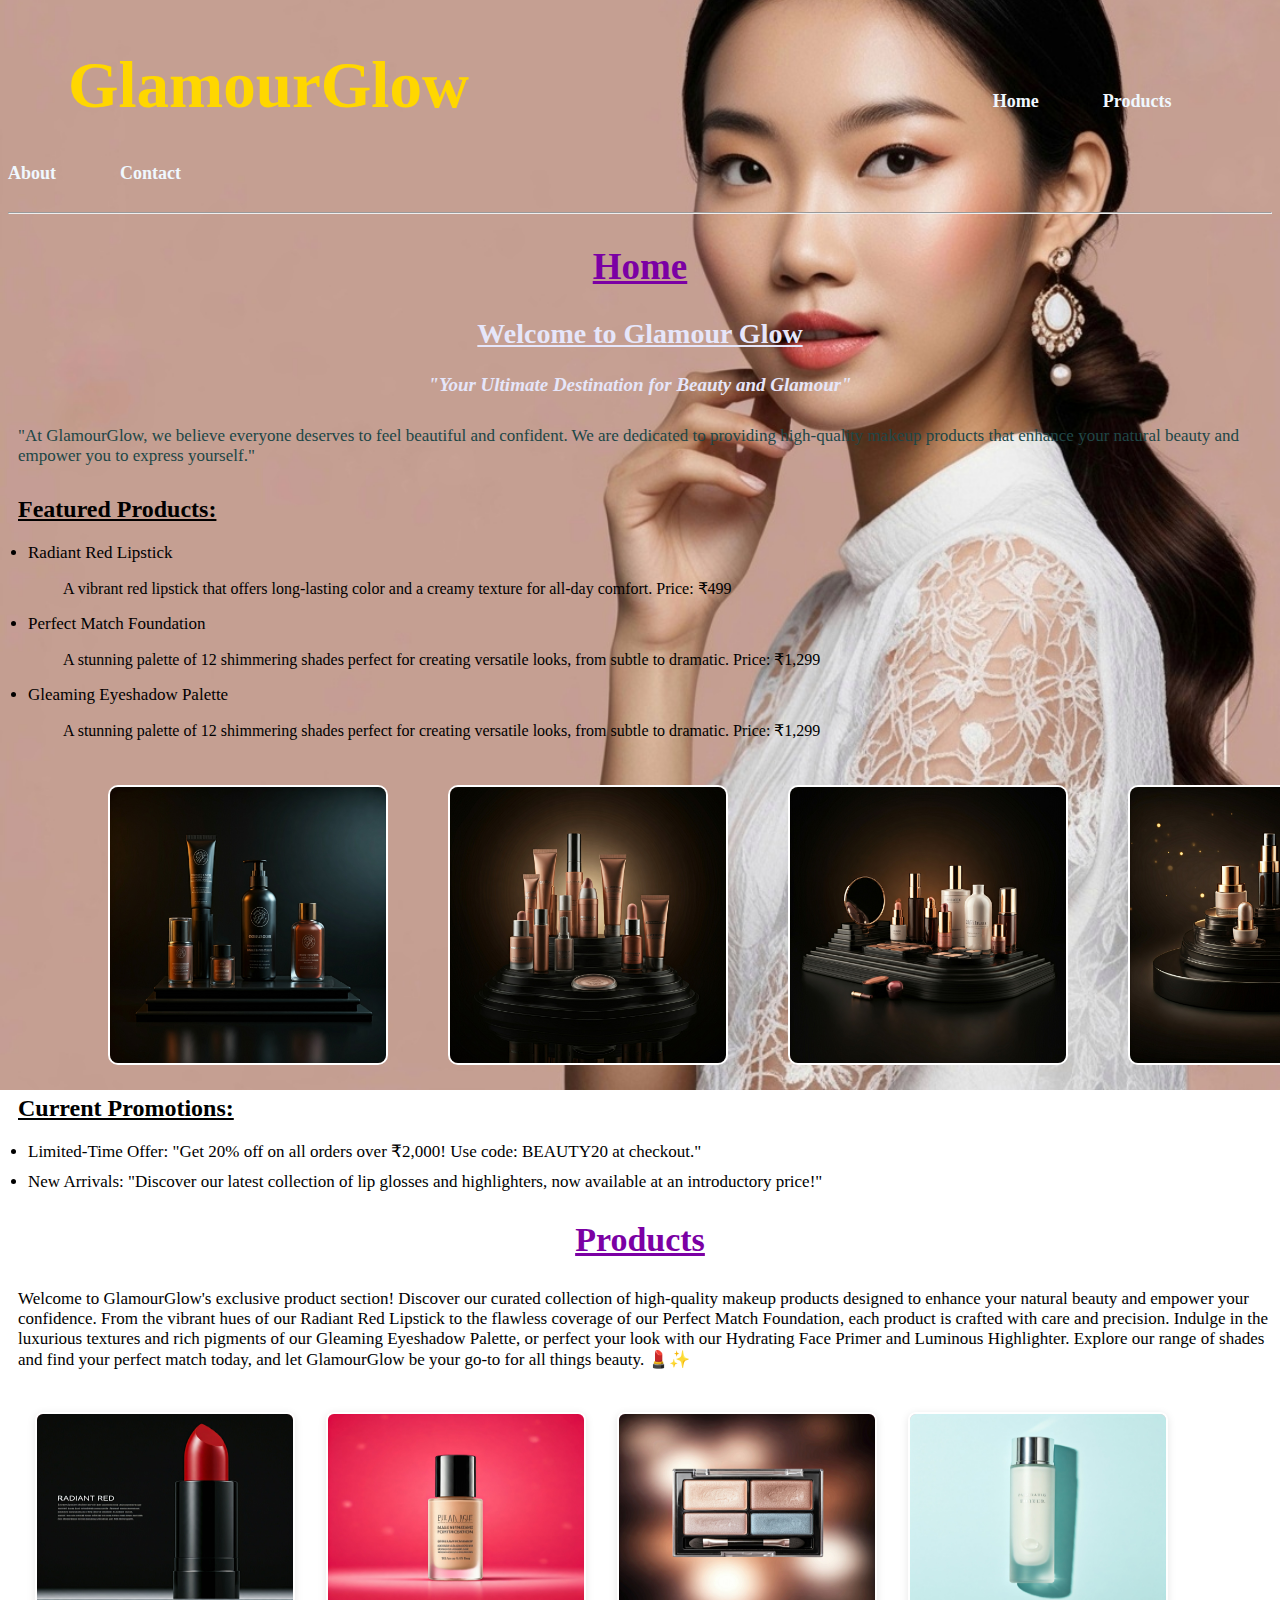
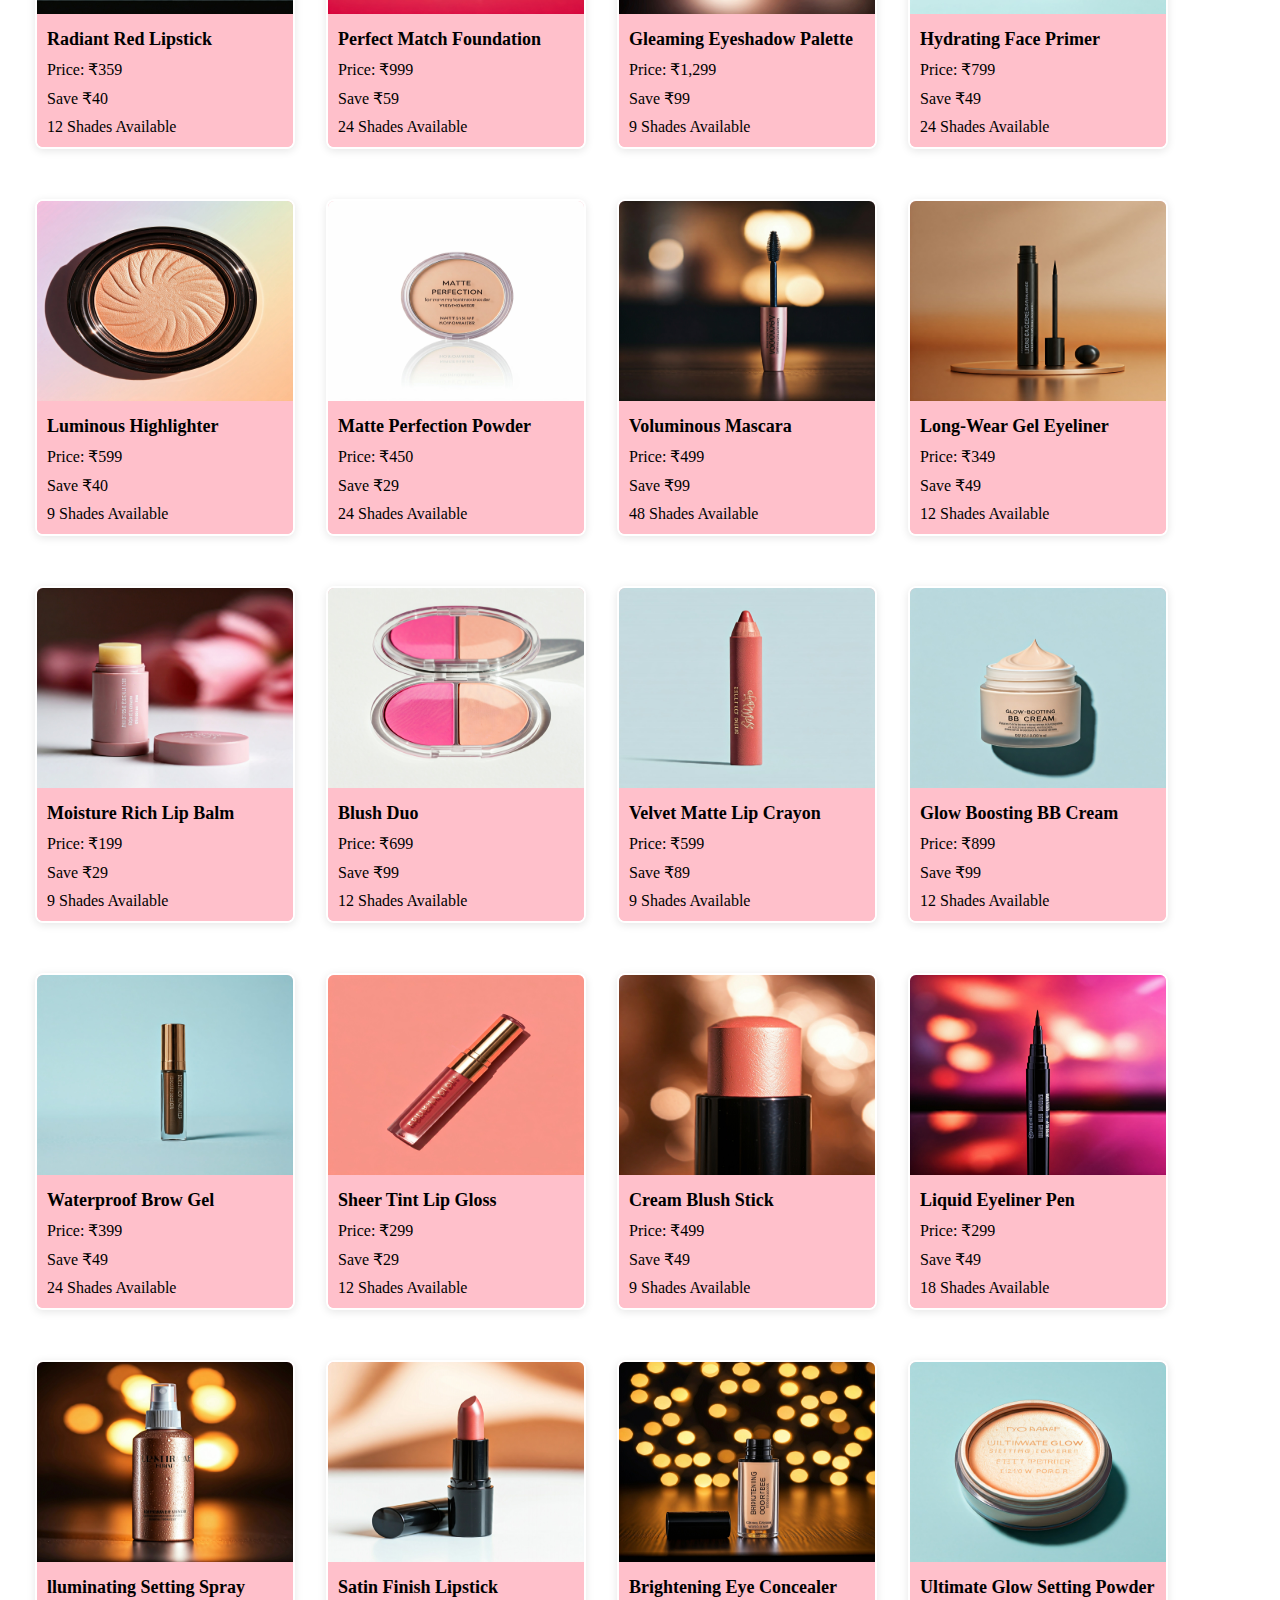
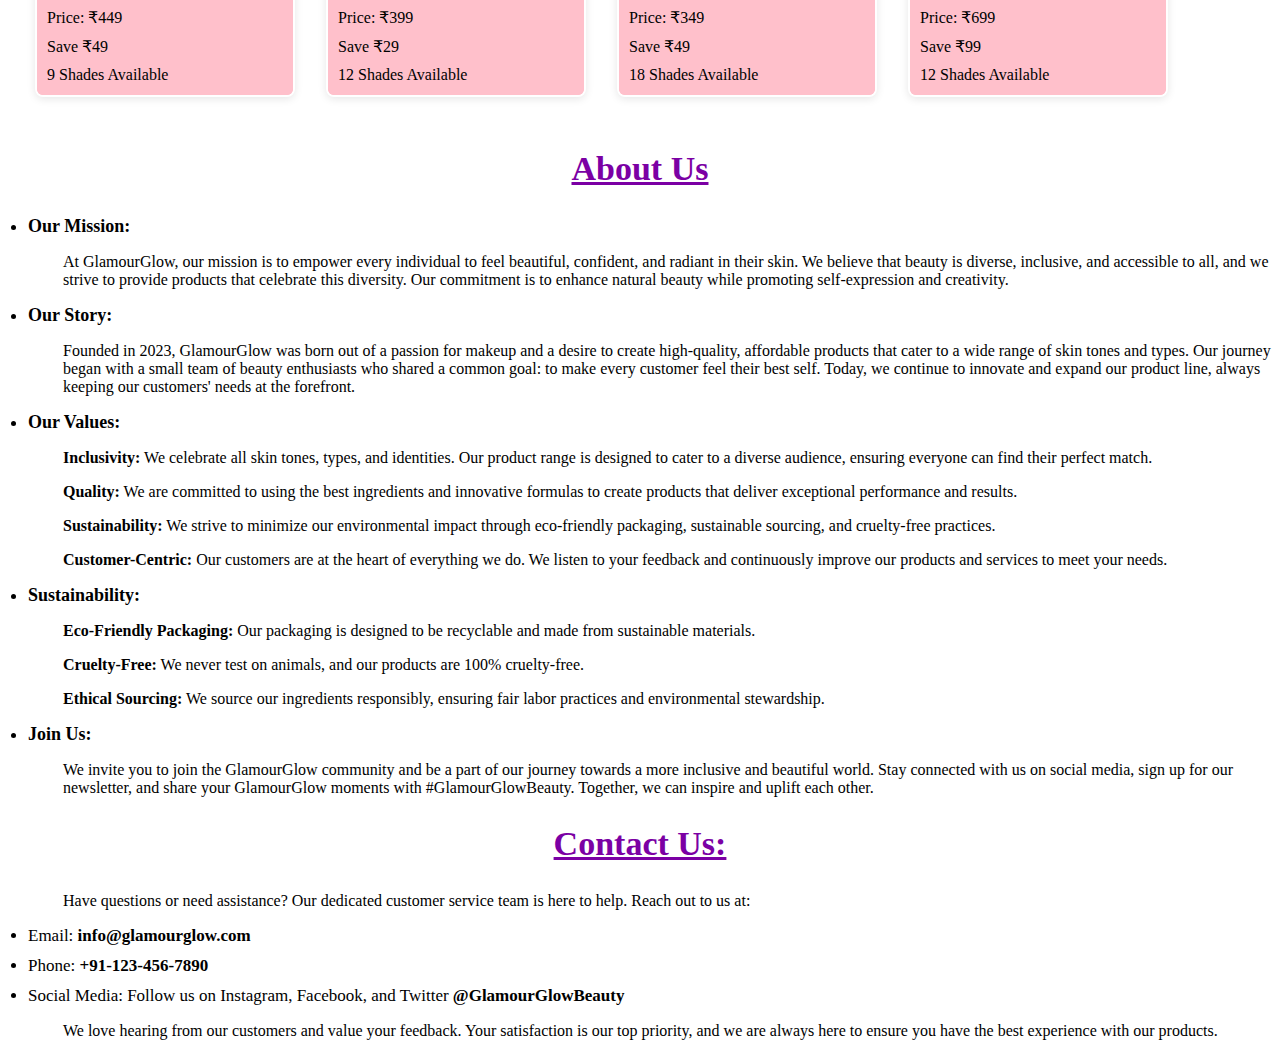
<file: index.html>
<!DOCTYPE html>
<html lang="en">
<head>
    <meta charset="UTF-8">
    <meta name="viewport" content="width=device-width, initial-scale=1.0">
    <title>Webpage</title>
    <link rel="stylesheet" href="style.css">
</head>

    <body>

        <header>

            <h1 class="header-one">GlamourGlow</h1>

                <h3 class="header-two">Home</h3>
                <h3 class="header-three">Products</h3>
                <h3 class="header-four">About</h3>
                <h3 class="header-five">Contact</h3>

        </header>

        <hr class="hr1">

        <h2 class="home1">Home</h2>

        <h2 class="welcome">Welcome to Glamour Glow</h2>

        <h3 class="tagline">"Your Ultimate Destination for Beauty and Glamour"</h3>

        <p class="paragraph-one">"At GlamourGlow, we believe everyone deserves to feel beautiful 
            and confident. We are dedicated to providing high-quality makeup 
            products that enhance your natural beauty and empower you to 
            express yourself."</p>

        <h2 class="home-products">Featured Products:</h2>
        
        <li class="list-items1">Radiant Red Lipstick</li>

        <p class="paragraph-two">A vibrant red lipstick that offers long-lasting color and a 
            creamy texture for all-day comfort. Price: ₹499</p>

        <li class="list-items2">Perfect Match Foundation</li>

        <p class="paragraph-three">A stunning palette of 12 shimmering shades perfect for 
            creating versatile looks, from subtle to dramatic. Price: ₹1,299</p>

        <li class="list-items3">Gleaming Eyeshadow Palette</li>

        <p class="paragraph-four">A stunning palette of 12 shimmering shades perfect for 
            creating versatile looks, from subtle to dramatic. Price: ₹1,299</p>

        <div class="image">

            <img src="cosmatics 1.jpeg" alt="cosmatics" class="image-one">
            <img src="cosmatics 2.jpeg" alt="cosmatics" class="image-two">
            <img src="cosmatics 3.jpeg" alt="cosmatics" class="image-three">
            <img src="cosmatics 4.jpeg" alt="cosmatics" class="image-four">

        </div>

        <h2 class="current-promotions">Current Promotions:</h2>

            <li class="list-items4">Limited-Time Offer: "Get 20% off on all orders over ₹2,000!
            Use code: BEAUTY20 at checkout."</li>

            <li class="list-items5">New Arrivals: "Discover our latest collection of lip glosses 
            and highlighters, now available at an introductory price!"</li>


        <h2 class="products1">Products</h2>

        <p class="paragraph-five">Welcome to GlamourGlow's exclusive product section! Discover our 
            curated collection of high-quality makeup products designed to 
            enhance your natural beauty and empower your confidence. From 
            the vibrant hues of our Radiant Red Lipstick to the flawless 
            coverage of our Perfect Match Foundation, each product is 
            crafted with care and precision. Indulge in the luxurious 
            textures and rich pigments of our Gleaming Eyeshadow Palette, 
            or perfect your look with our Hydrating Face Primer and Luminous 
            Highlighter. Explore our range of shades and find your perfect 
            match today, and let GlamourGlow be your go-to for all things 
            beauty. 💄✨</p>

        <div class="products-container">
            <div class="box1">
                <div class="image-container">
                    <img src="Radiant Red Lipstick.jpeg" alt="Radiant Red Lipstick">
                </div>
                <div class="details-container">
                    <h3 class="details">Radiant Red Lipstick</h3>
                    <li class="details1">Price: ₹359</li>
                    <li class="details1">Save ₹40</li>
                    <li class="details1">12 Shades Available</li>
                </div>
            </div>
        </div>

        <div class="products-container">
            <div class="box1">
                <div class="image-container">
                    <img src="Foundation.jpeg" alt="Perfect Match Foundation">
                </div>
                <div class="details-container">
                    <h3 class="details">Perfect Match Foundation</h3>
                    <li class="details1">Price: ₹999</li>
                    <li class="details1">Save ₹59</li>
                    <li class="details1">24 Shades Available</li>
                </div>
            </div>
        </div>

        <div class="products-container">
            <div class="box1">
                <div class="image-container">
                    <img src="Eyes.jpeg" alt="Gleaming Eyeshadow Palette">
                </div>
                <div class="details-container">
                    <h3 class="details">Gleaming Eyeshadow Palette</h3>
                    <li class="details1">Price: ₹1,299</li>
                    <li class="details1">Save ₹99</li>
                    <li class="details1">9 Shades Available</li>
                </div>
            </div>
        </div>

        <div class="products-container">
            <div class="box1">
                <div class="image-container">
                    <img src="hydrating.jpeg" alt="Hydrating Face Primer">
                </div>
                <div class="details-container">
                    <h3 class="details">Hydrating Face Primer</h3>
                    <li class="details1">Price: ₹799</li>
                    <li class="details1">Save ₹49</li>
                    <li class="details1">24 Shades Available</li>
                </div>
            </div>
        </div>

        <div class="products-container">
            <div class="box1">
                <div class="image-container">
                    <img src="Lumi.jpeg" alt="Luminous Highlighter">
                </div>
                <div class="details-container">
                    <h3 class="details">Luminous Highlighter</h3>
                    <li class="details1">Price: ₹599</li>
                    <li class="details1">Save ₹40</li>
                    <li class="details1">9 Shades Available</li>
                </div>
            </div>
        </div>

        <div class="products-container">
            <div class="box1">
                <div class="image-container">
                    <img src="matte.jpeg" alt="Matte Perfection Powder">
                </div>
                <div class="details-container">
                    <h3 class="details">Matte Perfection Powder</h3>
                    <li class="details1">Price: ₹450</li>
                    <li class="details1">Save ₹29</li>
                    <li class="details1">24 Shades Available</li>
                </div>
            </div>
        </div>

        <div class="products-container">
            <div class="box1">
                <div class="image-container">
                    <img src="mascara.jpeg" alt="Voluminous Mascara">
                </div>
                <div class="details-container">
                    <h3 class="details">Voluminous Mascara</h3>
                    <li class="details1">Price: ₹499</li>
                    <li class="details1">Save ₹99</li>
                    <li class="details1">48 Shades Available</li>
                </div>
            </div>
        </div>

        <div class="products-container">
            <div class="box1">
                <div class="image-container">
                    <img src="eyeliner.jpeg" alt="Long-Wear Gel Eyeliner">
                </div>
                <div class="details-container">
                    <h3 class="details">Long-Wear Gel Eyeliner</h3>
                    <li class="details1">Price: ₹349</li>
                    <li class="details1">Save ₹49</li>
                    <li class="details1">12 Shades Available</li>
                </div>
            </div>
        </div>

        <div class="products-container">
            <div class="box1">
                <div class="image-container">
                    <img src="lip balm.jpeg" alt="Moisture Rich Lip Balm">
                </div>
                <div class="details-container">
                    <h3 class="details">Moisture Rich Lip Balm</h3>
                    <li class="details1">Price: ₹199</li>
                    <li class="details1">Save ₹29</li>
                    <li class="details1">9 Shades Available</li>
                </div>
            </div>
        </div>

        <div class="products-container">
            <div class="box1">
                <div class="image-container">
                    <img src="brush.jpeg" alt="Blush Duo">
                </div>
                <div class="details-container">
                    <h3 class="details">Blush Duo</h3>
                    <li class="details1">Price: ₹699</li>
                    <li class="details1">Save ₹99</li>
                    <li class="details1">12 Shades Available</li>
                </div>
            </div>
        </div>

        <div class="products-container">
            <div class="box1">
                <div class="image-container">
                    <img src="Velvet Matte Lip Crayon.jpeg" alt="Velvet Matte Lip Crayon">
                </div>
                <div class="details-container">
                    <h3 class="details">Velvet Matte Lip Crayon</h3>
                    <li class="details1">Price: ₹599</li>
                    <li class="details1">Save ₹89</li>
                    <li class="details1">9 Shades Available</li>
                </div>
            </div>
        </div>

        <div class="products-container">
            <div class="box1">
                <div class="image-container">
                    <img src="Glow Boosting BB Cream.jpeg" alt="Glow Boosting BB Cream">
                </div>
                <div class="details-container">
                    <h3 class="details">Glow Boosting BB Cream</h3>
                    <li class="details1">Price: ₹899</li>
                    <li class="details1">Save ₹99</li>
                    <li class="details1">12 Shades Available</li>
                </div>
            </div>
        </div>

        <div class="products-container">
            <div class="box1">
                <div class="image-container">
                    <img src="Waterproof Brow Gel.jpeg" alt="Waterproof Brow Gel">
                </div>
                <div class="details-container">
                    <h3 class="details">Waterproof Brow Gel</h3>
                    <li class="details1">Price: ₹399</li>
                    <li class="details1">Save ₹49</li>
                    <li class="details1">24 Shades Available</li>
                </div>
            </div>
        </div>

        <div class="products-container">
            <div class="box1">
            <div class="image-container">
                <img src="Sheer Tint Lip Gloss.jpeg" alt="Sheer Tint Lip Gloss">
            </div>
            <div class="details-container">
                    <h3 class="details">Sheer Tint Lip Gloss</h3>
                    <li class="details1">Price: ₹299</li>
                    <li class="details1">Save ₹29</li>
                    <li class="details1">12 Shades Available</li>
                </div>
            </div>
        </div>

        <div class="products-container">
            <div class="box1">
                <div class="image-container">
                    <img src="Cream Blush Stick.jpeg" alt="Cream Blush Stick">
                </div>
                <div class="details-container">
                    <h3 class="details">Cream Blush Stick</h3>
                    <li class="details1">Price: ₹499</li>
                    <li class="details1">Save ₹49</li>
                    <li class="details1">9 Shades Available</li>
                </div>
            </div>
        </div>

        <div class="products-container">
            <div class="box1">
                <div class="image-container">
                    <img src="Liquid Eyeliner Pen.jpeg" alt="Liquid Eyeliner Pen">
                </div>
                <div class="details-container">
                    <h3 class="details">Liquid Eyeliner Pen</h3>
                    <li class="details1">Price: ₹299</li>
                    <li class="details1">Save ₹49</li>
                    <li class="details1">18 Shades Available</li>
                </div>
            </div>
        </div>

        <div class="products-container">
            <div class="box1">
                <div class="image-container">
                    <img src="Illuminating Setting Spray.jpeg" alt="lluminating Setting Spray">
                </div>
                <div class="details-container">
                    <h3 class="details">lluminating Setting Spray</h3>
                    <li class="details1">Price: ₹449</li>
                    <li class="details1">Save ₹49</li>
                    <li class="details1">9 Shades Available</li>
                </div>
            </div>
        </div>

        <div class="products-container">
            <div class="box1">
                <div class="image-container">
                    <img src="Satin Finish Lipstick.jpeg" alt="Satin Finish Lipstick">
                </div>
                <div class="details-container">
                    <h3 class="details">Satin Finish Lipstick</h3>
                    <li class="details1">Price: ₹399</li>
                    <li class="details1">Save ₹29</li>
                    <li class="details1">12 Shades Available</li>
                </div>
            </div>
        </div>

        <div class="products-container">
            <div class="box1">
                <div class="image-container">
                    <img src="Brightening Under-Eye Concealer.jpeg" alt="Brightening Under-Eye Concealer">
                </div>
                <div class="details-container">
                    <h3 class="details">Brightening Eye Concealer</h3>
                    <li class="details1">Price: ₹349</li>
                    <li class="details1">Save ₹49</li>
                    <li class="details1">18 Shades Available</li>
                </div>
            </div>
        </div>

        <div class="products-container">
            <div class="box1">
                <div class="image-container">
                    <img src="Ultimate Glow Setting Powder.jpeg" alt="Ultimate Glow Setting Powder">
                </div>
                <div class="details-container">
                    <h3 class="details">Ultimate Glow Setting Powder</h3>
                    <li class="details1">Price: ₹699</li>
                    <li class="details1">Save ₹99</li>
                    <li class="details1">12 Shades Available</li>
                </div>
            </div>
        </div>

        <h2 class="products1">About Us</h2>
        
        <li class="list-items10">Our Mission:</li>

        <p class="paragraph-two">At GlamourGlow, our mission is to 
            empower every individual to feel beautiful, confident, and 
            radiant in their skin. We believe that beauty is diverse, 
            inclusive, and accessible to all, and we strive to provide 
            products that celebrate this diversity. Our commitment is to 
            enhance natural beauty while promoting self-expression and 
            creativity.</p>

        <li class="list-items10">Our Story:</li>

        <p class="paragraph-three">Founded in 2023, GlamourGlow was born 
            out of a passion for makeup and a desire to create 
            high-quality, affordable products that cater to a wide range 
            of skin tones and types. Our journey began with a small team 
            of beauty enthusiasts who shared a common goal: to make 
            every customer feel their best self. Today, we continue to 
            innovate and expand our product line, always keeping our 
            customers' needs at the forefront.</p>

        <li class="list-items10">Our Values:</li>

        <p class="paragraph-four"><strong>Inclusivity:</strong> We celebrate all skin 
            tones, types, and identities. Our product range is designed 
            to cater to a diverse audience, ensuring everyone can find 
            their perfect match.</p>

        <p class="paragraph-four"><strong>Quality:</strong> We are committed to using the best ingredients and 
            innovative formulas to create products that deliver 
            exceptional performance and results.</p>
            
        <p class="paragraph-four"><strong>Sustainability:</strong> We strive to minimize our environmental 
            impact through eco-friendly packaging, sustainable sourcing, 
            and cruelty-free practices.</p>
            
        <p class="paragraph-four"><strong>Customer-Centric:</strong> Our customers are at the heart of 
            everything we do. We listen to your feedback and 
            continuously improve our products and services to meet your 
            needs.</p>

        <li class="list-items10">Sustainability:</li>

        <p class="paragraph-four"><strong>Eco-Friendly Packaging:</strong> Our 
            packaging is designed to be recyclable and made from 
            sustainable materials.</p>

        <p class="paragraph-four"><strong>Cruelty-Free:</strong> We 
            never test on animals, and our products are 100% cruelty-free.</p>
            
        <p class="paragraph-four"><strong>Ethical Sourcing:</strong> We 
            source our ingredients responsibly, ensuring fair labor 
            practices and environmental stewardship.</p>
            
        <li class="list-items10">Join Us:</li>

        <p class="paragraph-four">We invite you to join the GlamourGlow 
            community and be a part of our journey towards a more 
            inclusive and beautiful world. Stay connected with us on 
            social media, sign up for our newsletter, and share your 
            GlamourGlow moments with #GlamourGlowBeauty. Together, we 
            can inspire and uplift each other.</p>

        <h2 class="products1">Contact Us:</h2>

        <p class="paragraph-four">Have questions or need assistance? Our 
            dedicated customer service team is here to help. Reach out 
            to us at:</p>

        <li class="list-items11">Email: <strong>info@glamourglow.com</strong></li>

        <li class="list-items11">Phone: <strong>+91-123-456-7890</strong></li>

        <li class="list-items11">Social Media: Follow us on Instagram, 
            Facebook, and Twitter <strong>@GlamourGlowBeauty</strong></li>

        <p class="paragraph-four">We love hearing from our customers and 
            value your feedback. Your satisfaction is our top priority, 
            and we are always here to ensure you have the best experience 
            with our products.</p>

    </body>

</html>
</file>
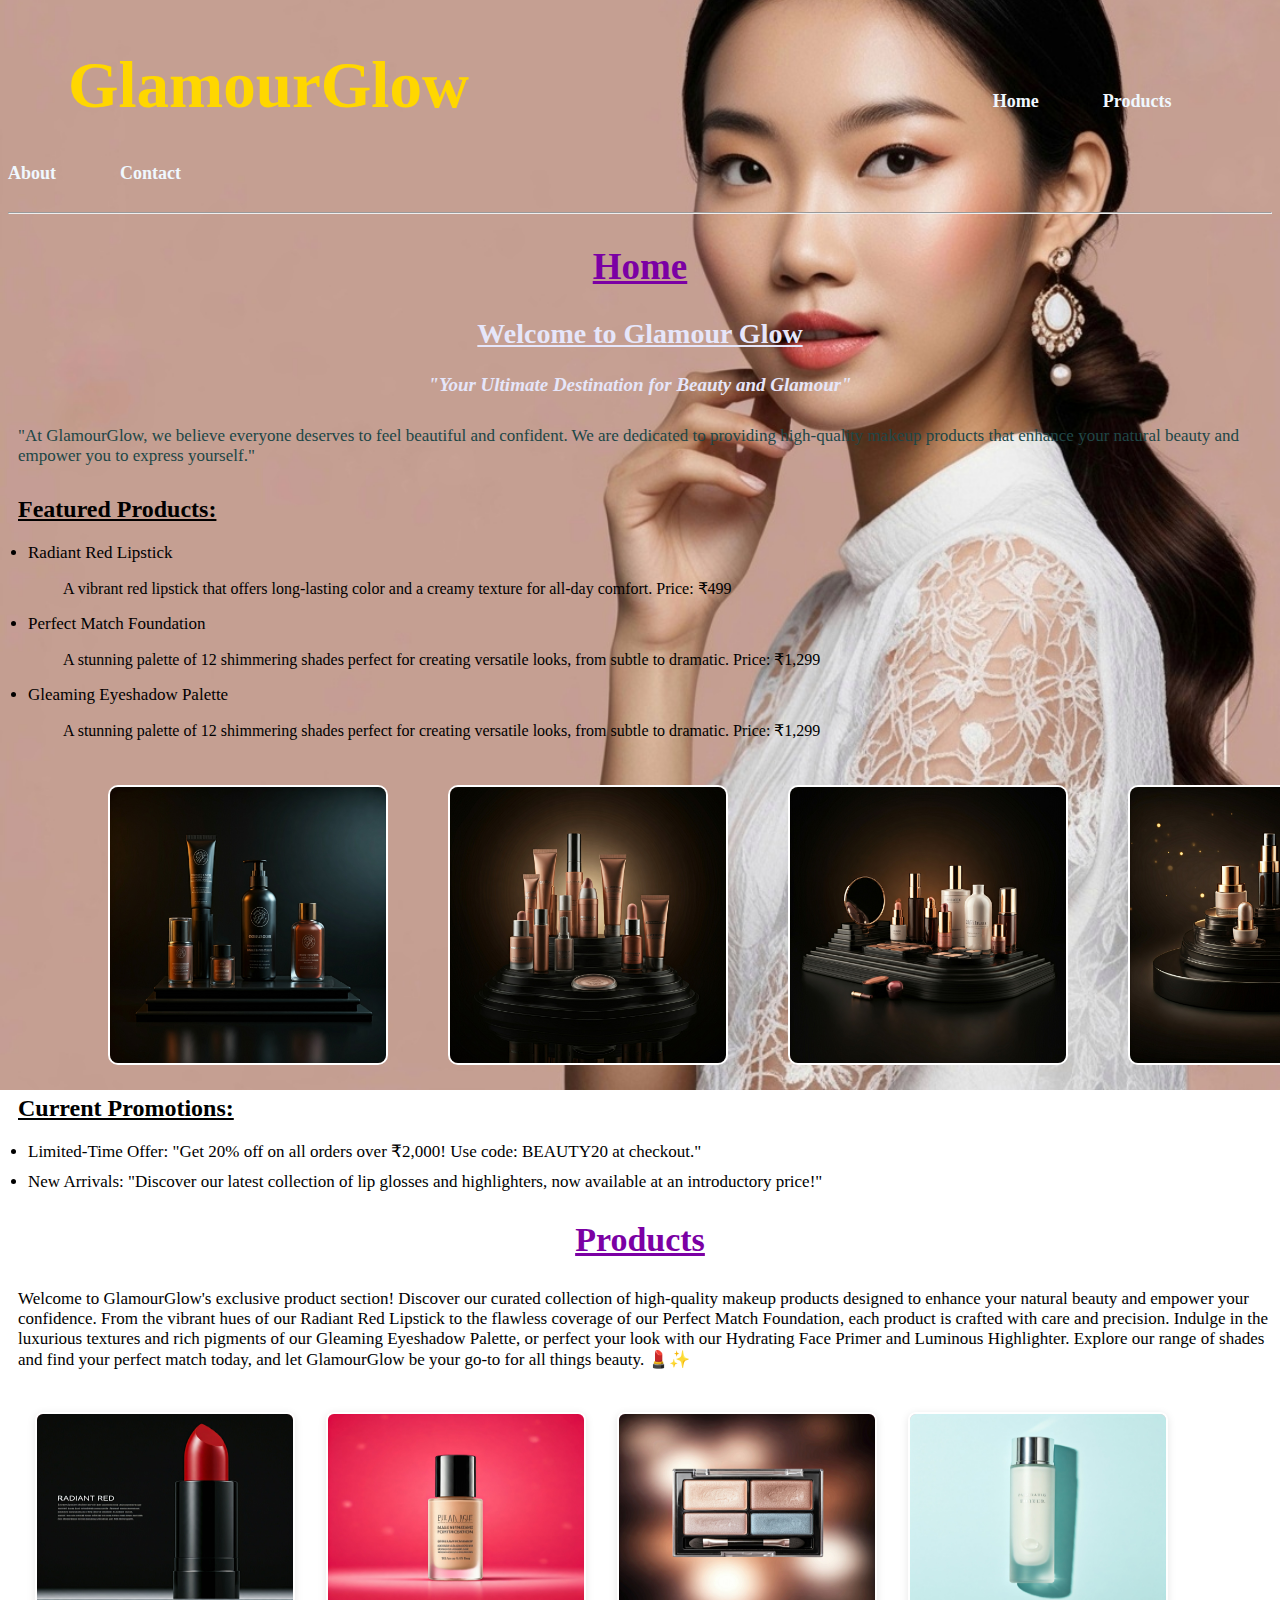
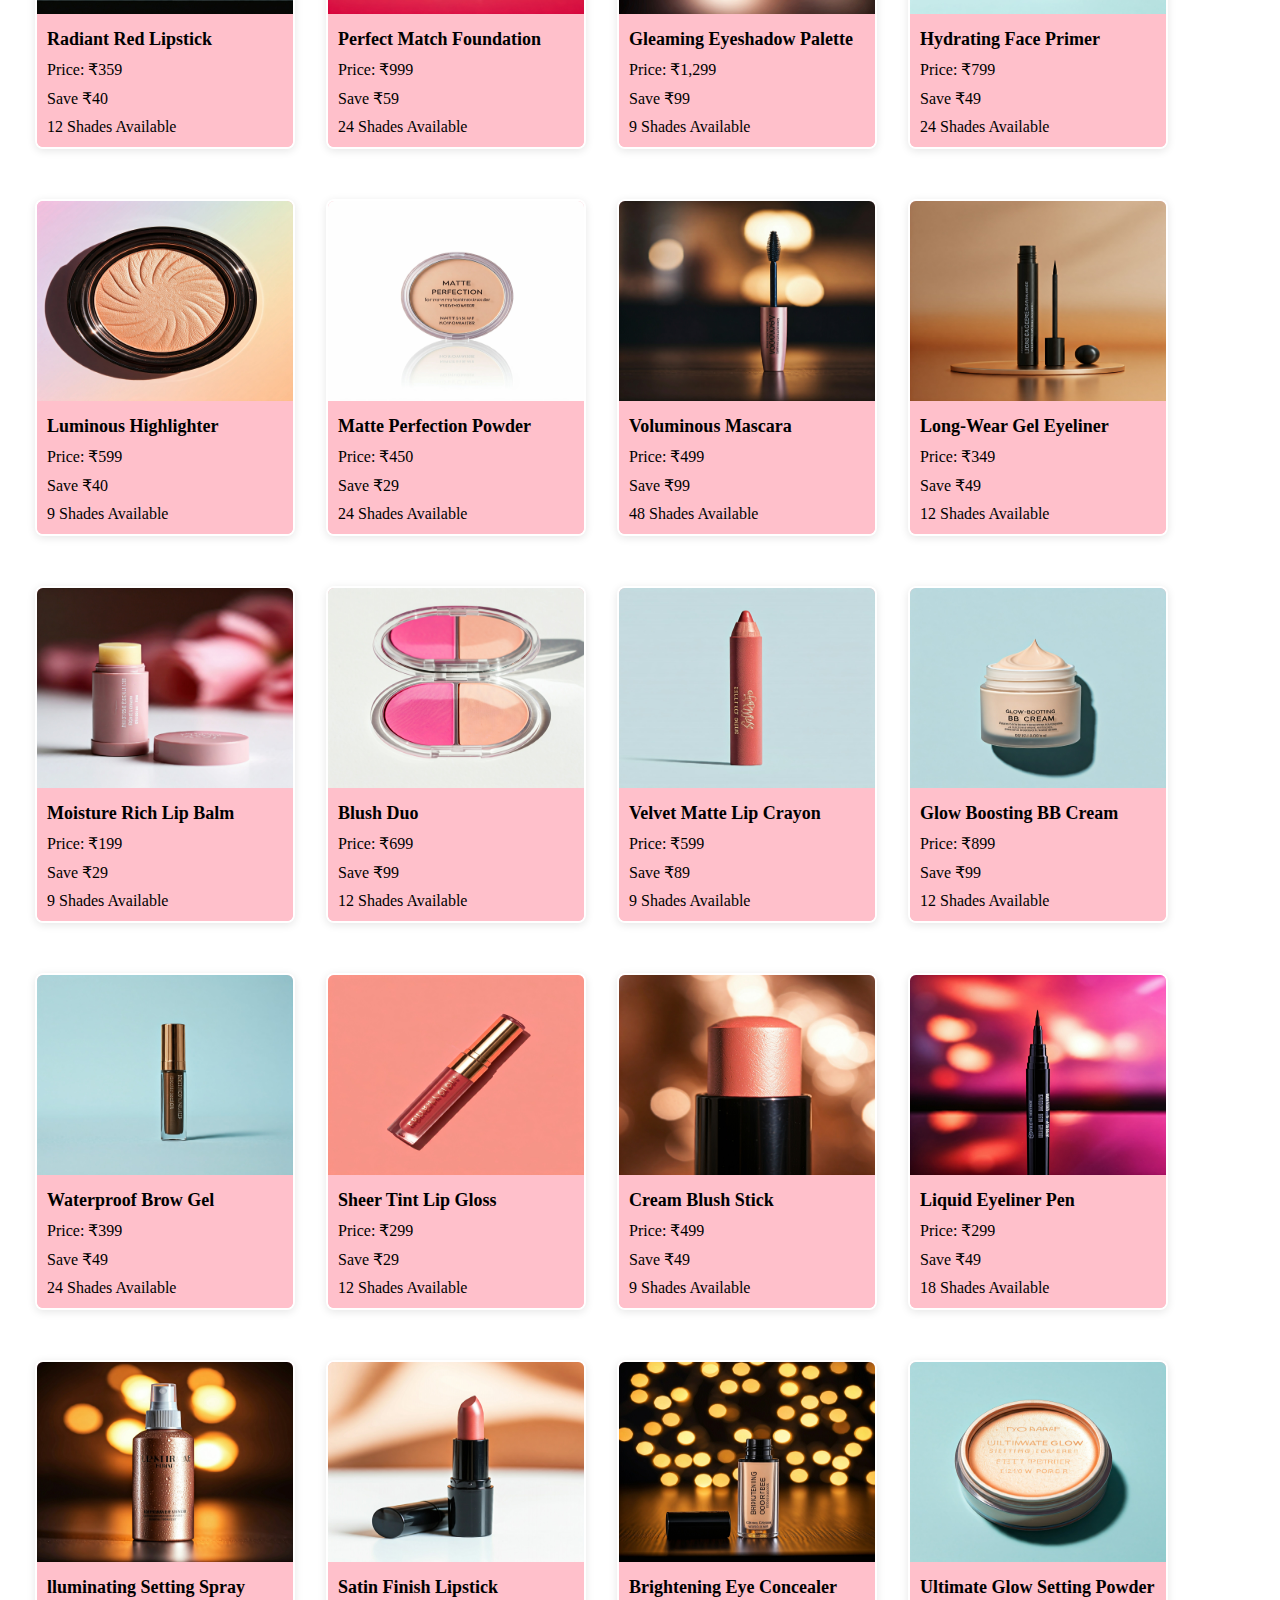
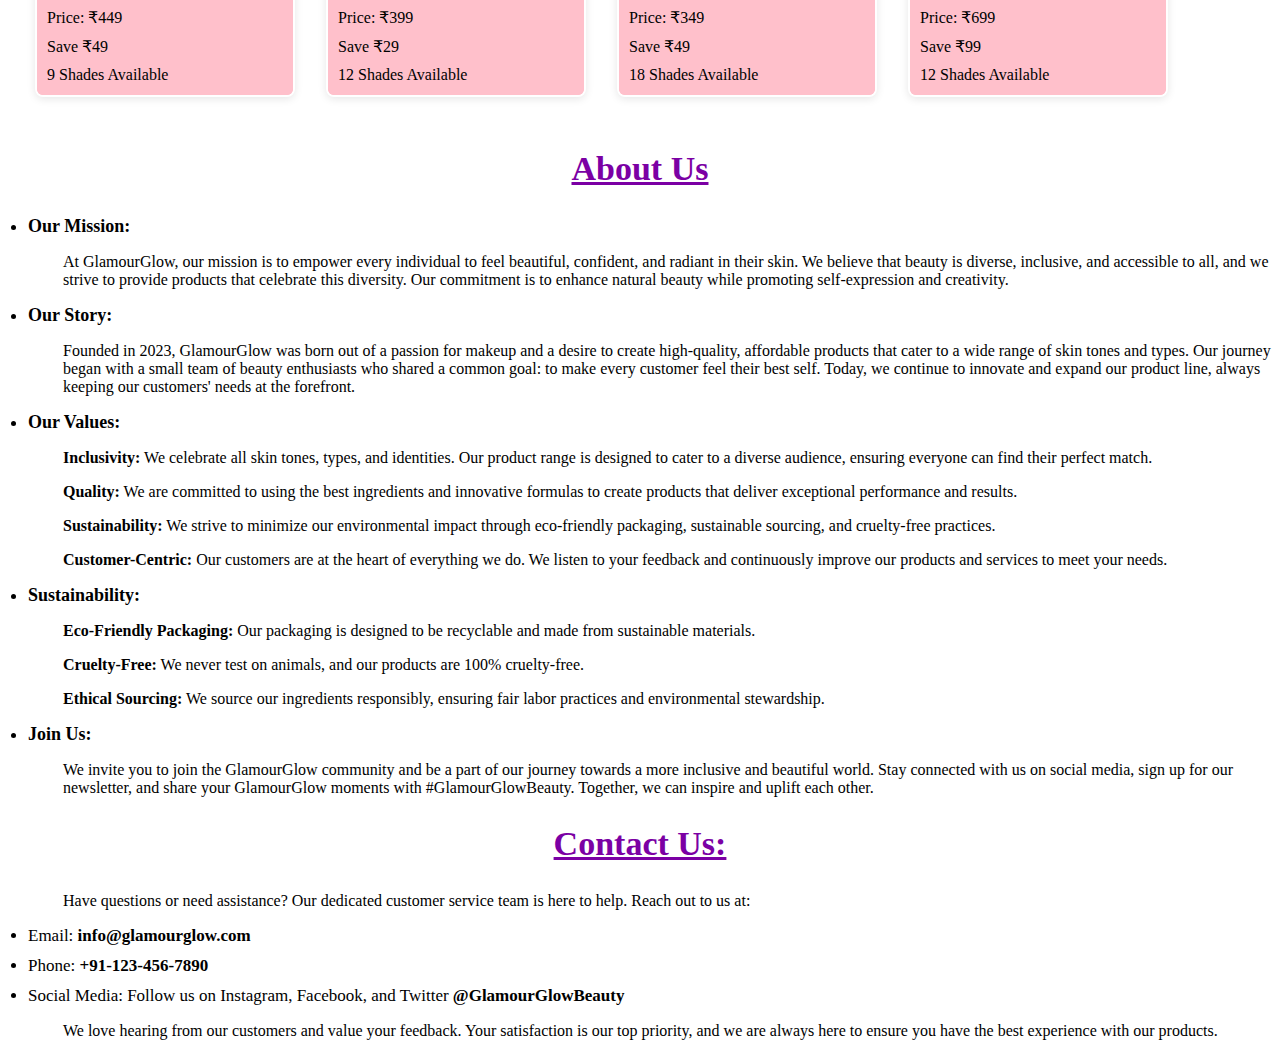
<file: makeup.html>
<!DOCTYPE html>
<html lang="en">
<head>
    <meta charset="UTF-8">
    <meta name="viewport" content="width=device-width, initial-scale=1.0">
    <title>Webpage</title>
    <link rel="stylesheet" href="style.css">
</head>

    <body>

        <header>

            <h1 class="header-one">GlamourGlow</h1>

                <h3 class="header-two">Home</h3>
                <h3 class="header-three">Products</h3>
                <h3 class="header-four">About</h3>
                <h3 class="header-five">Contact</h3>

        </header>

        <hr class="hr1">

        <h2 class="home1">Home</h2>

        <h2 class="welcome">Welcome to Glamour Glow</h2>

        <h3 class="tagline">"Your Ultimate Destination for Beauty and Glamour"</h3>

        <p class="paragraph-one">"At GlamourGlow, we believe everyone deserves to feel beautiful 
            and confident. We are dedicated to providing high-quality makeup 
            products that enhance your natural beauty and empower you to 
            express yourself."</p>

        <h2 class="home-products">Featured Products:</h2>
        
        <li class="list-items1">Radiant Red Lipstick</li>

        <p class="paragraph-two">A vibrant red lipstick that offers long-lasting color and a 
            creamy texture for all-day comfort. Price: ₹499</p>

        <li class="list-items2">Perfect Match Foundation</li>

        <p class="paragraph-three">A stunning palette of 12 shimmering shades perfect for 
            creating versatile looks, from subtle to dramatic. Price: ₹1,299</p>

        <li class="list-items3">Gleaming Eyeshadow Palette</li>

        <p class="paragraph-four">A stunning palette of 12 shimmering shades perfect for 
            creating versatile looks, from subtle to dramatic. Price: ₹1,299</p>

        <div class="image">

            <img src="cosmatics 1.jpeg" alt="cosmatics" class="image-one">
            <img src="cosmatics 2.jpeg" alt="cosmatics" class="image-two">
            <img src="cosmatics 3.jpeg" alt="cosmatics" class="image-three">
            <img src="cosmatics 4.jpeg" alt="cosmatics" class="image-four">

        </div>

        <h2 class="current-promotions">Current Promotions:</h2>

            <li class="list-items4">Limited-Time Offer: "Get 20% off on all orders over ₹2,000!
            Use code: BEAUTY20 at checkout."</li>

            <li class="list-items5">New Arrivals: "Discover our latest collection of lip glosses 
            and highlighters, now available at an introductory price!"</li>


        <h2 class="products1">Products</h2>

        <p class="paragraph-five">Welcome to GlamourGlow's exclusive product section! Discover our 
            curated collection of high-quality makeup products designed to 
            enhance your natural beauty and empower your confidence. From 
            the vibrant hues of our Radiant Red Lipstick to the flawless 
            coverage of our Perfect Match Foundation, each product is 
            crafted with care and precision. Indulge in the luxurious 
            textures and rich pigments of our Gleaming Eyeshadow Palette, 
            or perfect your look with our Hydrating Face Primer and Luminous 
            Highlighter. Explore our range of shades and find your perfect 
            match today, and let GlamourGlow be your go-to for all things 
            beauty. 💄✨</p>

        <div class="products-container">
            <div class="box1">
                <div class="image-container">
                    <img src="Radiant Red Lipstick.jpeg" alt="Radiant Red Lipstick">
                </div>
                <div class="details-container">
                    <h3 class="details">Radiant Red Lipstick</h3>
                    <li class="details1">Price: ₹359</li>
                    <li class="details1">Save ₹40</li>
                    <li class="details1">12 Shades Available</li>
                </div>
            </div>
        </div>

        <div class="products-container">
            <div class="box1">
                <div class="image-container">
                    <img src="Foundation.jpeg" alt="Perfect Match Foundation">
                </div>
                <div class="details-container">
                    <h3 class="details">Perfect Match Foundation</h3>
                    <li class="details1">Price: ₹999</li>
                    <li class="details1">Save ₹59</li>
                    <li class="details1">24 Shades Available</li>
                </div>
            </div>
        </div>

        <div class="products-container">
            <div class="box1">
                <div class="image-container">
                    <img src="Eyes.jpeg" alt="Gleaming Eyeshadow Palette">
                </div>
                <div class="details-container">
                    <h3 class="details">Gleaming Eyeshadow Palette</h3>
                    <li class="details1">Price: ₹1,299</li>
                    <li class="details1">Save ₹99</li>
                    <li class="details1">9 Shades Available</li>
                </div>
            </div>
        </div>

        <div class="products-container">
            <div class="box1">
                <div class="image-container">
                    <img src="hydrating.jpeg" alt="Hydrating Face Primer">
                </div>
                <div class="details-container">
                    <h3 class="details">Hydrating Face Primer</h3>
                    <li class="details1">Price: ₹799</li>
                    <li class="details1">Save ₹49</li>
                    <li class="details1">24 Shades Available</li>
                </div>
            </div>
        </div>

        <div class="products-container">
            <div class="box1">
                <div class="image-container">
                    <img src="Lumi.jpeg" alt="Luminous Highlighter">
                </div>
                <div class="details-container">
                    <h3 class="details">Luminous Highlighter</h3>
                    <li class="details1">Price: ₹599</li>
                    <li class="details1">Save ₹40</li>
                    <li class="details1">9 Shades Available</li>
                </div>
            </div>
        </div>

        <div class="products-container">
            <div class="box1">
                <div class="image-container">
                    <img src="matte.jpeg" alt="Matte Perfection Powder">
                </div>
                <div class="details-container">
                    <h3 class="details">Matte Perfection Powder</h3>
                    <li class="details1">Price: ₹450</li>
                    <li class="details1">Save ₹29</li>
                    <li class="details1">24 Shades Available</li>
                </div>
            </div>
        </div>

        <div class="products-container">
            <div class="box1">
                <div class="image-container">
                    <img src="mascara.jpeg" alt="Voluminous Mascara">
                </div>
                <div class="details-container">
                    <h3 class="details">Voluminous Mascara</h3>
                    <li class="details1">Price: ₹499</li>
                    <li class="details1">Save ₹99</li>
                    <li class="details1">48 Shades Available</li>
                </div>
            </div>
        </div>

        <div class="products-container">
            <div class="box1">
                <div class="image-container">
                    <img src="eyeliner.jpeg" alt="Long-Wear Gel Eyeliner">
                </div>
                <div class="details-container">
                    <h3 class="details">Long-Wear Gel Eyeliner</h3>
                    <li class="details1">Price: ₹349</li>
                    <li class="details1">Save ₹49</li>
                    <li class="details1">12 Shades Available</li>
                </div>
            </div>
        </div>

        <div class="products-container">
            <div class="box1">
                <div class="image-container">
                    <img src="lip balm.jpeg" alt="Moisture Rich Lip Balm">
                </div>
                <div class="details-container">
                    <h3 class="details">Moisture Rich Lip Balm</h3>
                    <li class="details1">Price: ₹199</li>
                    <li class="details1">Save ₹29</li>
                    <li class="details1">9 Shades Available</li>
                </div>
            </div>
        </div>

        <div class="products-container">
            <div class="box1">
                <div class="image-container">
                    <img src="brush.jpeg" alt="Blush Duo">
                </div>
                <div class="details-container">
                    <h3 class="details">Blush Duo</h3>
                    <li class="details1">Price: ₹699</li>
                    <li class="details1">Save ₹99</li>
                    <li class="details1">12 Shades Available</li>
                </div>
            </div>
        </div>

        <div class="products-container">
            <div class="box1">
                <div class="image-container">
                    <img src="Velvet Matte Lip Crayon.jpeg" alt="Velvet Matte Lip Crayon">
                </div>
                <div class="details-container">
                    <h3 class="details">Velvet Matte Lip Crayon</h3>
                    <li class="details1">Price: ₹599</li>
                    <li class="details1">Save ₹89</li>
                    <li class="details1">9 Shades Available</li>
                </div>
            </div>
        </div>

        <div class="products-container">
            <div class="box1">
                <div class="image-container">
                    <img src="Glow Boosting BB Cream.jpeg" alt="Glow Boosting BB Cream">
                </div>
                <div class="details-container">
                    <h3 class="details">Glow Boosting BB Cream</h3>
                    <li class="details1">Price: ₹899</li>
                    <li class="details1">Save ₹99</li>
                    <li class="details1">12 Shades Available</li>
                </div>
            </div>
        </div>

        <div class="products-container">
            <div class="box1">
                <div class="image-container">
                    <img src="Waterproof Brow Gel.jpeg" alt="Waterproof Brow Gel">
                </div>
                <div class="details-container">
                    <h3 class="details">Waterproof Brow Gel</h3>
                    <li class="details1">Price: ₹399</li>
                    <li class="details1">Save ₹49</li>
                    <li class="details1">24 Shades Available</li>
                </div>
            </div>
        </div>

        <div class="products-container">
            <div class="box1">
            <div class="image-container">
                <img src="Sheer Tint Lip Gloss.jpeg" alt="Sheer Tint Lip Gloss">
            </div>
            <div class="details-container">
                    <h3 class="details">Sheer Tint Lip Gloss</h3>
                    <li class="details1">Price: ₹299</li>
                    <li class="details1">Save ₹29</li>
                    <li class="details1">12 Shades Available</li>
                </div>
            </div>
        </div>

        <div class="products-container">
            <div class="box1">
                <div class="image-container">
                    <img src="Cream Blush Stick.jpeg" alt="Cream Blush Stick">
                </div>
                <div class="details-container">
                    <h3 class="details">Cream Blush Stick</h3>
                    <li class="details1">Price: ₹499</li>
                    <li class="details1">Save ₹49</li>
                    <li class="details1">9 Shades Available</li>
                </div>
            </div>
        </div>

        <div class="products-container">
            <div class="box1">
                <div class="image-container">
                    <img src="Liquid Eyeliner Pen.jpeg" alt="Liquid Eyeliner Pen">
                </div>
                <div class="details-container">
                    <h3 class="details">Liquid Eyeliner Pen</h3>
                    <li class="details1">Price: ₹299</li>
                    <li class="details1">Save ₹49</li>
                    <li class="details1">18 Shades Available</li>
                </div>
            </div>
        </div>

        <div class="products-container">
            <div class="box1">
                <div class="image-container">
                    <img src="Illuminating Setting Spray.jpeg" alt="lluminating Setting Spray">
                </div>
                <div class="details-container">
                    <h3 class="details">lluminating Setting Spray</h3>
                    <li class="details1">Price: ₹449</li>
                    <li class="details1">Save ₹49</li>
                    <li class="details1">9 Shades Available</li>
                </div>
            </div>
        </div>

        <div class="products-container">
            <div class="box1">
                <div class="image-container">
                    <img src="Satin Finish Lipstick.jpeg" alt="Satin Finish Lipstick">
                </div>
                <div class="details-container">
                    <h3 class="details">Satin Finish Lipstick</h3>
                    <li class="details1">Price: ₹399</li>
                    <li class="details1">Save ₹29</li>
                    <li class="details1">12 Shades Available</li>
                </div>
            </div>
        </div>

        <div class="products-container">
            <div class="box1">
                <div class="image-container">
                    <img src="Brightening Under-Eye Concealer.jpeg" alt="Brightening Under-Eye Concealer">
                </div>
                <div class="details-container">
                    <h3 class="details">Brightening Eye Concealer</h3>
                    <li class="details1">Price: ₹349</li>
                    <li class="details1">Save ₹49</li>
                    <li class="details1">18 Shades Available</li>
                </div>
            </div>
        </div>

        <div class="products-container">
            <div class="box1">
                <div class="image-container">
                    <img src="Ultimate Glow Setting Powder.jpeg" alt="Ultimate Glow Setting Powder">
                </div>
                <div class="details-container">
                    <h3 class="details">Ultimate Glow Setting Powder</h3>
                    <li class="details1">Price: ₹699</li>
                    <li class="details1">Save ₹99</li>
                    <li class="details1">12 Shades Available</li>
                </div>
            </div>
        </div>

        <h2 class="products1">About Us</h2>
        
        <li class="list-items10">Our Mission:</li>

        <p class="paragraph-two">At GlamourGlow, our mission is to 
            empower every individual to feel beautiful, confident, and 
            radiant in their skin. We believe that beauty is diverse, 
            inclusive, and accessible to all, and we strive to provide 
            products that celebrate this diversity. Our commitment is to 
            enhance natural beauty while promoting self-expression and 
            creativity.</p>

        <li class="list-items10">Our Story:</li>

        <p class="paragraph-three">Founded in 2023, GlamourGlow was born 
            out of a passion for makeup and a desire to create 
            high-quality, affordable products that cater to a wide range 
            of skin tones and types. Our journey began with a small team 
            of beauty enthusiasts who shared a common goal: to make 
            every customer feel their best self. Today, we continue to 
            innovate and expand our product line, always keeping our 
            customers' needs at the forefront.</p>

        <li class="list-items10">Our Values:</li>

        <p class="paragraph-four"><strong>Inclusivity:</strong> We celebrate all skin 
            tones, types, and identities. Our product range is designed 
            to cater to a diverse audience, ensuring everyone can find 
            their perfect match.</p>

        <p class="paragraph-four"><strong>Quality:</strong> We are committed to using the best ingredients and 
            innovative formulas to create products that deliver 
            exceptional performance and results.</p>
            
        <p class="paragraph-four"><strong>Sustainability:</strong> We strive to minimize our environmental 
            impact through eco-friendly packaging, sustainable sourcing, 
            and cruelty-free practices.</p>
            
        <p class="paragraph-four"><strong>Customer-Centric:</strong> Our customers are at the heart of 
            everything we do. We listen to your feedback and 
            continuously improve our products and services to meet your 
            needs.</p>

        <li class="list-items10">Sustainability:</li>

        <p class="paragraph-four"><strong>Eco-Friendly Packaging:</strong> Our 
            packaging is designed to be recyclable and made from 
            sustainable materials.</p>

        <p class="paragraph-four"><strong>Cruelty-Free:</strong> We 
            never test on animals, and our products are 100% cruelty-free.</p>
            
        <p class="paragraph-four"><strong>Ethical Sourcing:</strong> We 
            source our ingredients responsibly, ensuring fair labor 
            practices and environmental stewardship.</p>
            
        <li class="list-items10">Join Us:</li>

        <p class="paragraph-four">We invite you to join the GlamourGlow 
            community and be a part of our journey towards a more 
            inclusive and beautiful world. Stay connected with us on 
            social media, sign up for our newsletter, and share your 
            GlamourGlow moments with #GlamourGlowBeauty. Together, we 
            can inspire and uplift each other.</p>

        <h2 class="products1">Contact Us:</h2>

        <p class="paragraph-four">Have questions or need assistance? Our 
            dedicated customer service team is here to help. Reach out 
            to us at:</p>

        <li class="list-items11">Email: <strong>info@glamourglow.com</strong></li>

        <li class="list-items11">Phone: <strong>+91-123-456-7890</strong></li>

        <li class="list-items11">Social Media: Follow us on Instagram, 
            Facebook, and Twitter <strong>@GlamourGlowBeauty</strong></li>

        <p class="paragraph-four">We love hearing from our customers and 
            value your feedback. Your satisfaction is our top priority, 
            and we are always here to ensure you have the best experience 
            with our products.</p>

    </body>

</html>
</file>
<file: style.css>
* {
    background-color: aqua;
    box-sizing: border-box;
    background: none;
}
body {
    background-image: url('makeup5.jpg');
    background-size: cover;  
    background-position: center; 
    background-repeat: no-repeat; 
    background-attachment: fixed;
}
.header-one {
    background: none;
    display: inline-block;
    margin-top: 40px;
    margin-left: 60px;
    margin-bottom: 22px ;
    color: gold;
    font-size: 65px;
    font-family: lucida;
}
.header-two {
    color: aliceblue;
    background: none;
    display: inline-block;
    margin-top: 18px;
    margin-left: 520px;
    margin-right: 60px;
    font-size: 18px;
    text-decoration: none;
    cursor: pointer;
    transition: transform 0.5s ease-in-out;
}
.header-two:hover {
    text-decoration: underline;
    color: aliceblue;
    transform: scale(1.1);
}
.header-three {
    color: aliceblue;
    background: none;
    display: inline-block;
    margin-top: 18px;
    margin-right: 60px;
    font-size: 18px;
    text-decoration: none;
    cursor: pointer;
    transition: transform 0.5s ease-in-out;
}
.header-three:hover {
    color: aliceblue;
    text-decoration: underline;
    transform: scale(1.1);
}
.header-four {
    color: aliceblue;
    background: none;
    display: inline-block;
    margin-top: 18px;
    margin-right: 60px;
    font-size: 18px;
    text-decoration: none;
    cursor: pointer;
    transition: transform 0.5s ease-in-out;
}
.header-four:hover {
    color: aliceblue;
    text-decoration: underline;
    transform: scale(1.1);
}
.header-five {
    color: aliceblue;
    background: none;
    display: inline-block;
    margin-top: 18px;
    margin-right: 60px;
    font-size: 18px;
    text-decoration: none;
    cursor: pointer;
    transition: transform 0.5s ease-in-out;
}
.header-five:hover {
    
    text-decoration: underline;
    transform: scale(1.1);
}
.hr1 {
    background: none;
    margin-top: 10px;
}
.home1 {
    color: #7b00a4;
    text-align: center;
    font-size: 37px;
    text-decoration: underline;
}
.welcome {
    color: #E6E6FA;
    text-align: center;
    font-size: 28px;
    text-decoration: underline;
}
.tagline {
    color: #E6E6FA;
    text-align: center;
    font-style: italic;
    font-size: 19px;
}
.paragraph-one {
    margin-top: 30px;
    font-size: 17px;
    margin-left: 10px;
    font-family: tahoma;
    color: #204646;
}
.image {
    display: flex;
    width: 280px;
    height: 280px;
    margin-top: 45px;
    margin-left: 100px;
    gap: 60px;
}
.image-one  {
    border: 2px solid white;
    border-radius: 10px;
    transition: transform 0.3s ease-in-out;
}
.image-one:hover {
    transform: scale(1.1);
}
.image-two  {
    border: 2px solid white;
    border-radius: 10px;
    transition: transform 0.3s ease-in-out;
}
.image-two:hover {
    transform: scale(1.1);
}
.image-three {
    border: 2px solid white;
    border-radius: 10px;
    transition: transform 0.3s ease-in-out;
}
.image-three:hover {
    transform: scale(1.1);
}
.image-four {
    border: 2px solid white;
    border-radius: 10px;
    transition: transform 0.3s ease-in-out;
}
.image-four:hover {
    transform: scale(1.1);
}
.home-products {
    margin-top: 30px;
    margin-left: 10px;
    text-decoration: underline;
}
.list-items1 {
    margin-left: 20px;
    font-size: 17px;
    font-family: tahoma;
}
.paragraph-two {
    margin-left: 55px;
    font-size: 16px;
    font-family: tahoma;
}
.list-items2 {
    margin-left: 20px;
    font-size: 17px;
    font-family: tahoma;
}
.paragraph-three {
    margin-left: 55px;
    font-size: 16px;
    font-family: tahoma;
}
.list-items3 {
    margin-left: 20px;
    font-size: 17px;
    font-family: tahoma;
}
.paragraph-four {
    margin-left: 55px;
    font-size: 16px;
    font-family: tahoma;
}
.current-promotions {
    margin-top: 30px;
    margin-left: 10px;
    text-decoration: underline;
}
.list-items4 {
    margin-left: 20px;
    font-size: 17px;
    font-family: tahoma;
    margin-bottom: 10px;
}
.list-items5 {
    margin-left: 20px;
    font-size: 17px;
    font-family: tahoma;
    margin-bottom: 10px;
}
.products1 {
    color: #7b00a4;
    text-align: center;
    font-size: 34px;
    text-decoration: underline;
}
.paragraph-five {
    margin-top: 30px;
    font-size: 17px;
    margin-left: 10px;
    font-family: tahoma;
}
.products-container {
    margin-left: 27px;
    margin-top: 25px;
    margin-bottom: 25px;
    display: inline-block;
    flex-wrap: wrap;
    gap: 20px;
    justify-content: center;
}
.box1 {
    width: 260px;
    border: 2px solid white;
    border-radius: 8px;
    overflow: hidden;
    box-shadow: 0 2px 8px rgba(0, 0, 0, 0.1);
    background-color: pink;
    cursor: pointer;
    transition: transform 0.5s ease, box-shadow 0.3s ease, background-color 0.3s ease;
}
.box1:hover {
    transform: scale(1.1);
    box-shadow: 0 2px 8px rgba(0, 0, 0, 0.1);
    background-color: pink;
}
.image-container {
    width: 100%;
    height: 200px;
    overflow: hidden;
}
.image-container img {
    width: 100%;
    height: 200px;
}
.details-container {
    padding: 5px;
    background-color: pink;
}
.details {
    font-size: 18px;
    margin-top: 10px;
    margin-left: 5px;
    margin-bottom: 10px;
}
.details1 {
    display: flex;
    margin-top: 10px;
    margin-left: 5px;
    margin-bottom: 6px;
}
.list-items10 {
    margin-left: 20px;
    font-size: 18px;
    font-family: tahoma;
    font-weight: bold;
}
.list-items11 {
    margin-left: 20px;
    margin-bottom: 10px;
    font-size: 17px;
    font-family: tahoma;
}
</file>
